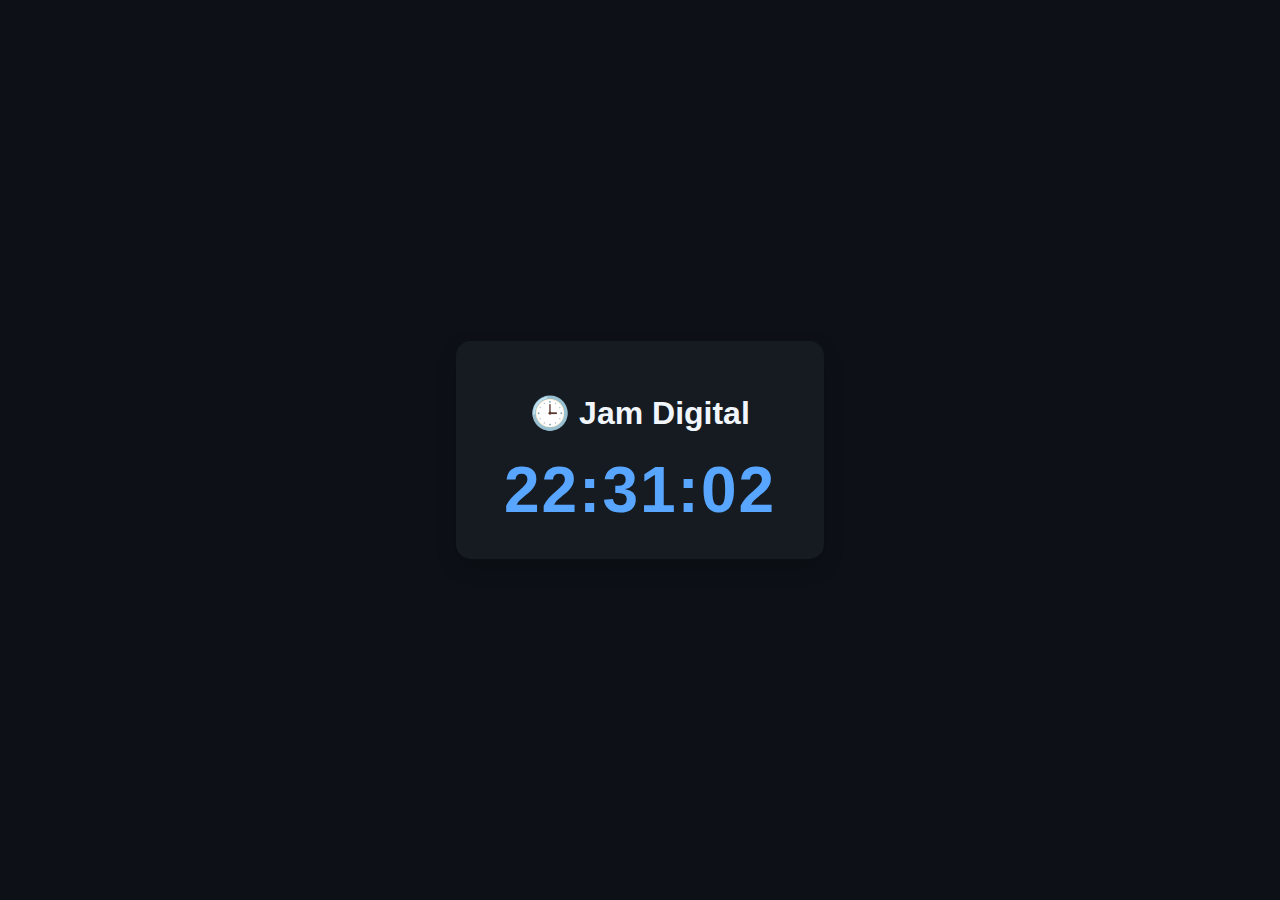
<file: jam/index.html>
<!DOCTYPE html>
<html lang="id">
<head>
  <meta charset="UTF-8" />
  <meta name="viewport" content="width=device-width, initial-scale=1.0"/>
  <title>Jam Digital</title>
  <link rel="stylesheet" href="style.css" />
</head>
<body>
  <div class="clock-container">
    <h1>🕒 Jam Digital</h1>
    <div id="clock">00:00:00</div>
  </div>
  <script src="script.js"></script>
</body>
</html>
</file>
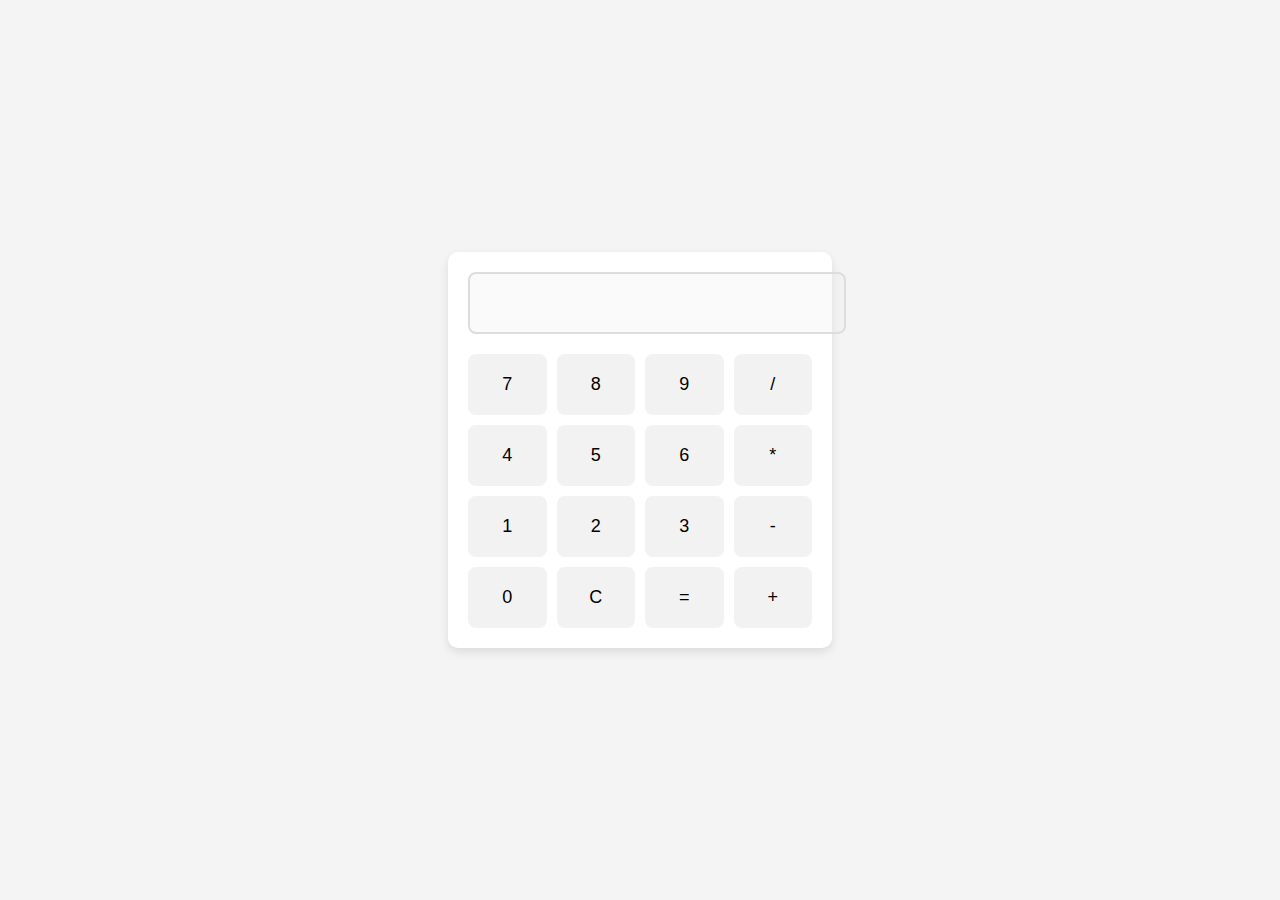
<file: kalkulator/index.html>
<!DOCTYPE html>
<html lang="en">
<head>
  <meta charset="UTF-8">
  <meta name="viewport" content="width=device-width, initial-scale=1.0">
  <title>Kalkulator Sederhana</title>
  <link rel="stylesheet" href="style.css">
</head>
<body>
  <div class="calculator">
    <div class="display">
      <input type="text" id="result" disabled>
    </div>
    <div class="buttons">
      <button onclick="appendNumber(7)">7</button>
      <button onclick="appendNumber(8)">8</button>
      <button onclick="appendNumber(9)">9</button>
      <button onclick="operation('/')">/</button>
      <button onclick="appendNumber(4)">4</button>
      <button onclick="appendNumber(5)">5</button>
      <button onclick="appendNumber(6)">6</button>
      <button onclick="operation('*')">*</button>
      <button onclick="appendNumber(1)">1</button>
      <button onclick="appendNumber(2)">2</button>
      <button onclick="appendNumber(3)">3</button>
      <button onclick="operation('-')">-</button>
      <button onclick="appendNumber(0)">0</button>
      <button onclick="clearResult()">C</button>
      <button onclick="calculate()">=</button>
      <button onclick="operation('+')">+</button>
    </div>
  </div>
  <script src="script.js"></script>
</body>
</html>
</file>
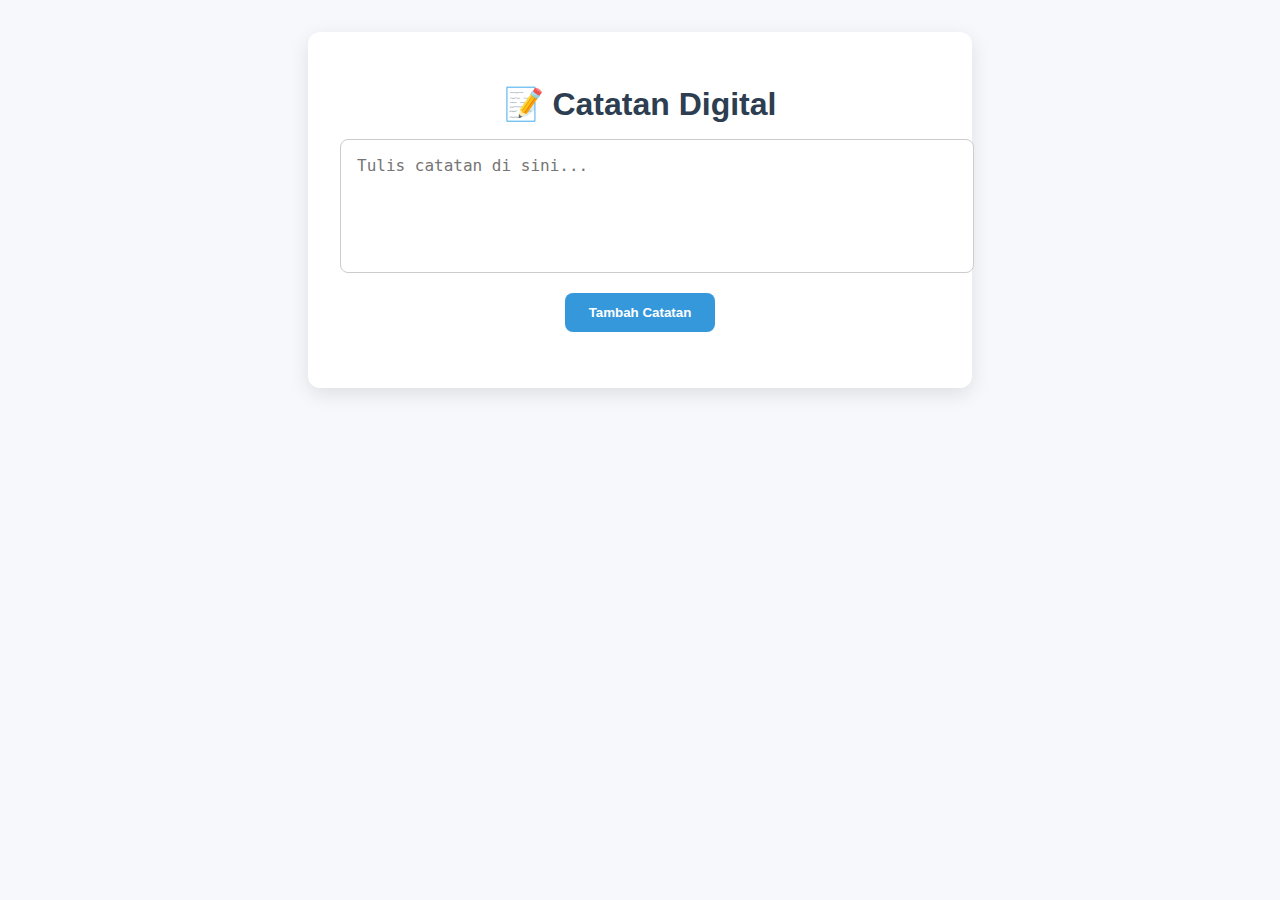
<file: note/index.html>
<!DOCTYPE html>
<html lang="en">
<head>
  <meta charset="UTF-8">
  <meta name="viewport" content="width=device-width, initial-scale=1">
  <title>📝 Digital Notes</title>
  <link rel="stylesheet" href="style.css">
</head>
<body>
  <div class="container">
    <h1>📝 Catatan Digital</h1>
    <textarea id="noteInput" placeholder="Tulis catatan di sini..."></textarea>
    <button onclick="addNote()">Tambah Catatan</button>
    <div id="notesContainer"></div>
  </div>
  <script src="script.js"></script>
</body>
</html>
</file>
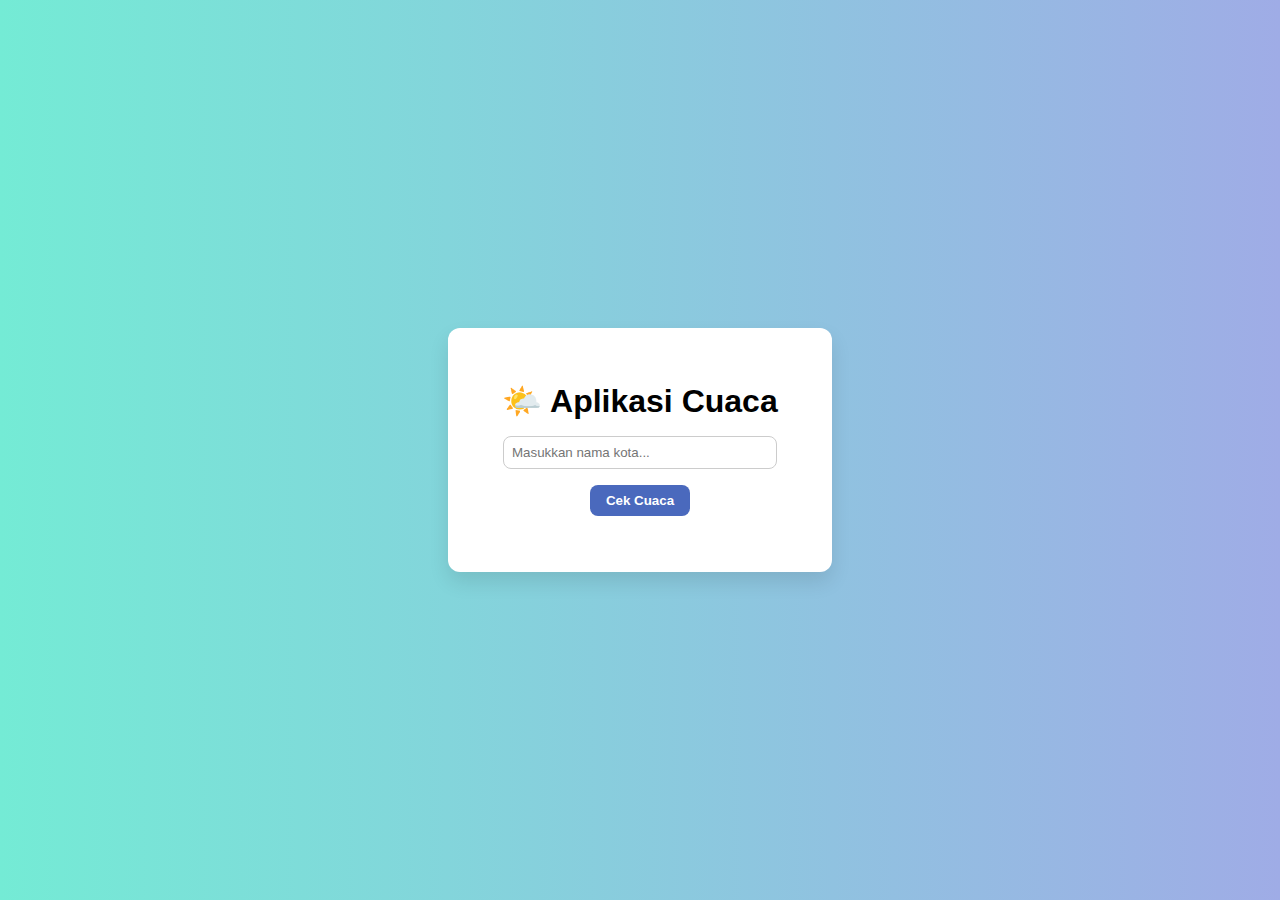
<file: weather app/index.html>
<!DOCTYPE html>
<html lang="en">
<head>
  <meta charset="UTF-8">
  <meta name="viewport" content="width=device-width, initial-scale=1.0">
  <title>Aplikasi Cuaca</title>
  <link rel="stylesheet" href="style.css">
</head>
<body>
  <div class="weather-container">
    <h1>🌤️ Aplikasi Cuaca</h1>
    <input type="text" id="cityInput" placeholder="Masukkan nama kota...">
    <button onclick="getWeather()">Cek Cuaca</button>
    <div class="weather-result" id="weatherResult"></div>
  </div>
  <script src="script.js"></script>
</body>
</html>
</file>
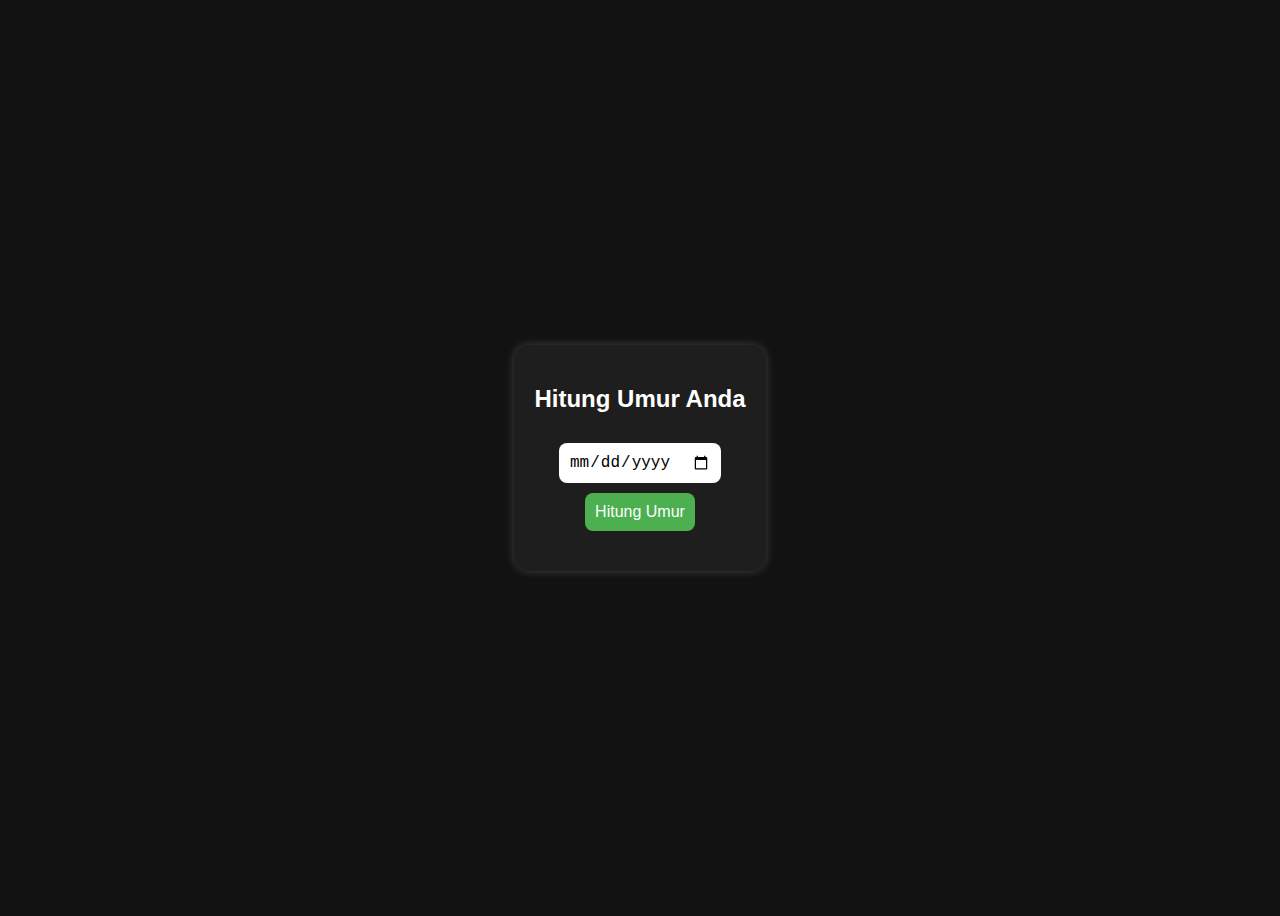
<file: cek umur/indexumur.html>
<!DOCTYPE html>
<html lang="id">
<head>
  <meta charset="UTF-8">
  <title>Hitung Umur</title>
  <style>
    body {
      font-family: Arial, sans-serif;
      background-color: #121212;
      color: white;
      display: flex;
      justify-content: center;
      align-items: center;
      height: 100vh;
      flex-direction: column;
    }

    .container {
      background-color: #1e1e1e;
      padding: 20px;
      border-radius: 15px;
      text-align: center;
      box-shadow: 0 0 10px rgba(255,255,255,0.2);
    }

    input, button {
      padding: 10px;
      margin-top: 10px;
      border: none;
      border-radius: 8px;
      font-size: 16px;
    }

    button {
      background-color: #4CAF50;
      color: white;
      cursor: pointer;
    }

    button:hover {
      background-color: #45a049;
    }

    #hasil {
      margin-top: 20px;
      font-size: 18px;
    }
  </style>
</head>
<body>
  <div class="container">
    <h2>Hitung Umur Anda</h2>
    <input type="date" id="tanggalLahir">
    <br>
    <button onclick="hitungUmur()">Hitung Umur</button>
    <div id="hasil"></div>
  </div>

  <script>
    function hitungUmur() {
      const input = document.getElementById("tanggalLahir").value;
      if (!input) {
        document.getElementById("hasil").innerText = "Mohon masukkan tanggal lahir.";
        return;
      }

      const lahir = new Date(input);
      const sekarang = new Date();
      let umur = sekarang.getFullYear() - lahir.getFullYear();
      const belumUlangTahun = (sekarang.getMonth() < lahir.getMonth()) || 
        (sekarang.getMonth() === lahir.getMonth() && sekarang.getDate() < lahir.getDate());

      if (belumUlangTahun) {
        umur--;
      }

      document.getElementById("hasil").innerText = `Umur Anda adalah ${umur} tahun.`;
    }
  </script>
</body>
</html>
</file>
<file: jam/style.css>
body {
  margin: 0;
  padding: 0;
  background-color: #0d1117;
  color: #f0f6fc;
  font-family: 'Segoe UI', sans-serif;
  display: flex;
  justify-content: center;
  align-items: center;
  height: 100vh;
}

.clock-container {
  text-align: center;
  background-color: #161b22;
  padding: 2rem 3rem;
  border-radius: 15px;
  box-shadow: 0 8px 20px rgba(0, 0, 0, 0.2);
}

#clock {
  font-size: 4rem;
  font-weight: bold;
  margin-top: 1rem;
  letter-spacing: 2px;
  color: #58a6ff;
}
</file>
<file: kalkulator/style.css>
body {
  font-family: 'Arial', sans-serif;
  display: flex;
  justify-content: center;
  align-items: center;
  height: 100vh;
  background-color: #f4f4f4;
  margin: 0;
}

.calculator {
  background: #fff;
  padding: 20px;
  border-radius: 10px;
  box-shadow: 0 4px 10px rgba(0, 0, 0, 0.1);
}

.display input {
  width: 100%;
  padding: 15px;
  font-size: 24px;
  text-align: right;
  border: 2px solid #ddd;
  border-radius: 8px;
  margin-bottom: 20px;
}

.buttons {
  display: grid;
  grid-template-columns: repeat(4, 1fr);
  grid-gap: 10px;
}

button {
  padding: 20px;
  font-size: 18px;
  border: none;
  background-color: #f2f2f2;
  border-radius: 8px;
  cursor: pointer;
  transition: background-color 0.3s;
}

button:hover {
  background-color: #ddd;
}

button:active {
  background-color: #ccc;
}

button:disabled {
  background-color: #e0e0e0;
  cursor: not-allowed;
}
</file>
<file: note/style.css>
body {
  margin: 0;
  padding: 0;
  font-family: 'Segoe UI', sans-serif;
  background: #f6f8fc;
  display: flex;
  justify-content: center;
  align-items: flex-start;
  padding-top: 2rem;
}

.container {
  width: 90%;
  max-width: 600px;
  background: white;
  padding: 2rem;
  border-radius: 12px;
  box-shadow: 0 6px 20px rgba(0,0,0,0.1);
}

h1 {
  text-align: center;
  margin-bottom: 1rem;
  color: #2c3e50;
}

textarea {
  width: 100%;
  height: 100px;
  padding: 1rem;
  margin-bottom: 1rem;
  border-radius: 8px;
  border: 1px solid #ccc;
  resize: none;
  font-size: 1rem;
}

button {
  padding: 0.75rem 1.5rem;
  background-color: #3498db;
  color: white;
  border: none;
  border-radius: 8px;
  cursor: pointer;
  font-weight: bold;
  display: block;
  margin: 0 auto 1.5rem auto;
}

button:hover {
  background-color: #2980b9;
}

.note {
  background: #fef9e7;
  border-left: 5px solid #f1c40f;
  padding: 1rem;
  margin-bottom: 1rem;
  border-radius: 8px;
  position: relative;
}

.note button {
  position: absolute;
  top: 0.5rem;
  right: 0.5rem;
  background: #e74c3c;
  color: white;
  border: none;
  border-radius: 6px;
  padding: 4px 8px;
  cursor: pointer;
}

.note button:hover {
  background: #c0392b;
}
</file>
<file: weather app/style.css>
body {
  font-family: 'Segoe UI', sans-serif;
  background: linear-gradient(to right, #74ebd5, #9face6);
  margin: 0;
  padding: 0;
  display: flex;
  justify-content: center;
  align-items: center;
  height: 100vh;
}

.weather-container {
  background: white;
  padding: 2rem;
  border-radius: 12px;
  text-align: center;
  box-shadow: 0 10px 20px rgba(0,0,0,0.1);
  width: 320px;
}

.weather-container h1 {
  margin-bottom: 1rem;
}

input[type="text"] {
  padding: 0.5rem;
  width: 80%;
  margin-bottom: 1rem;
  border: 1px solid #ccc;
  border-radius: 8px;
}

button {
  padding: 0.5rem 1rem;
  background-color: #4a69bd;
  color: white;
  border: none;
  border-radius: 8px;
  cursor: pointer;
  font-weight: bold;
}

button:hover {
  background-color: #3b5998;
}

.weather-result {
  margin-top: 1.5rem;
}
</file>
